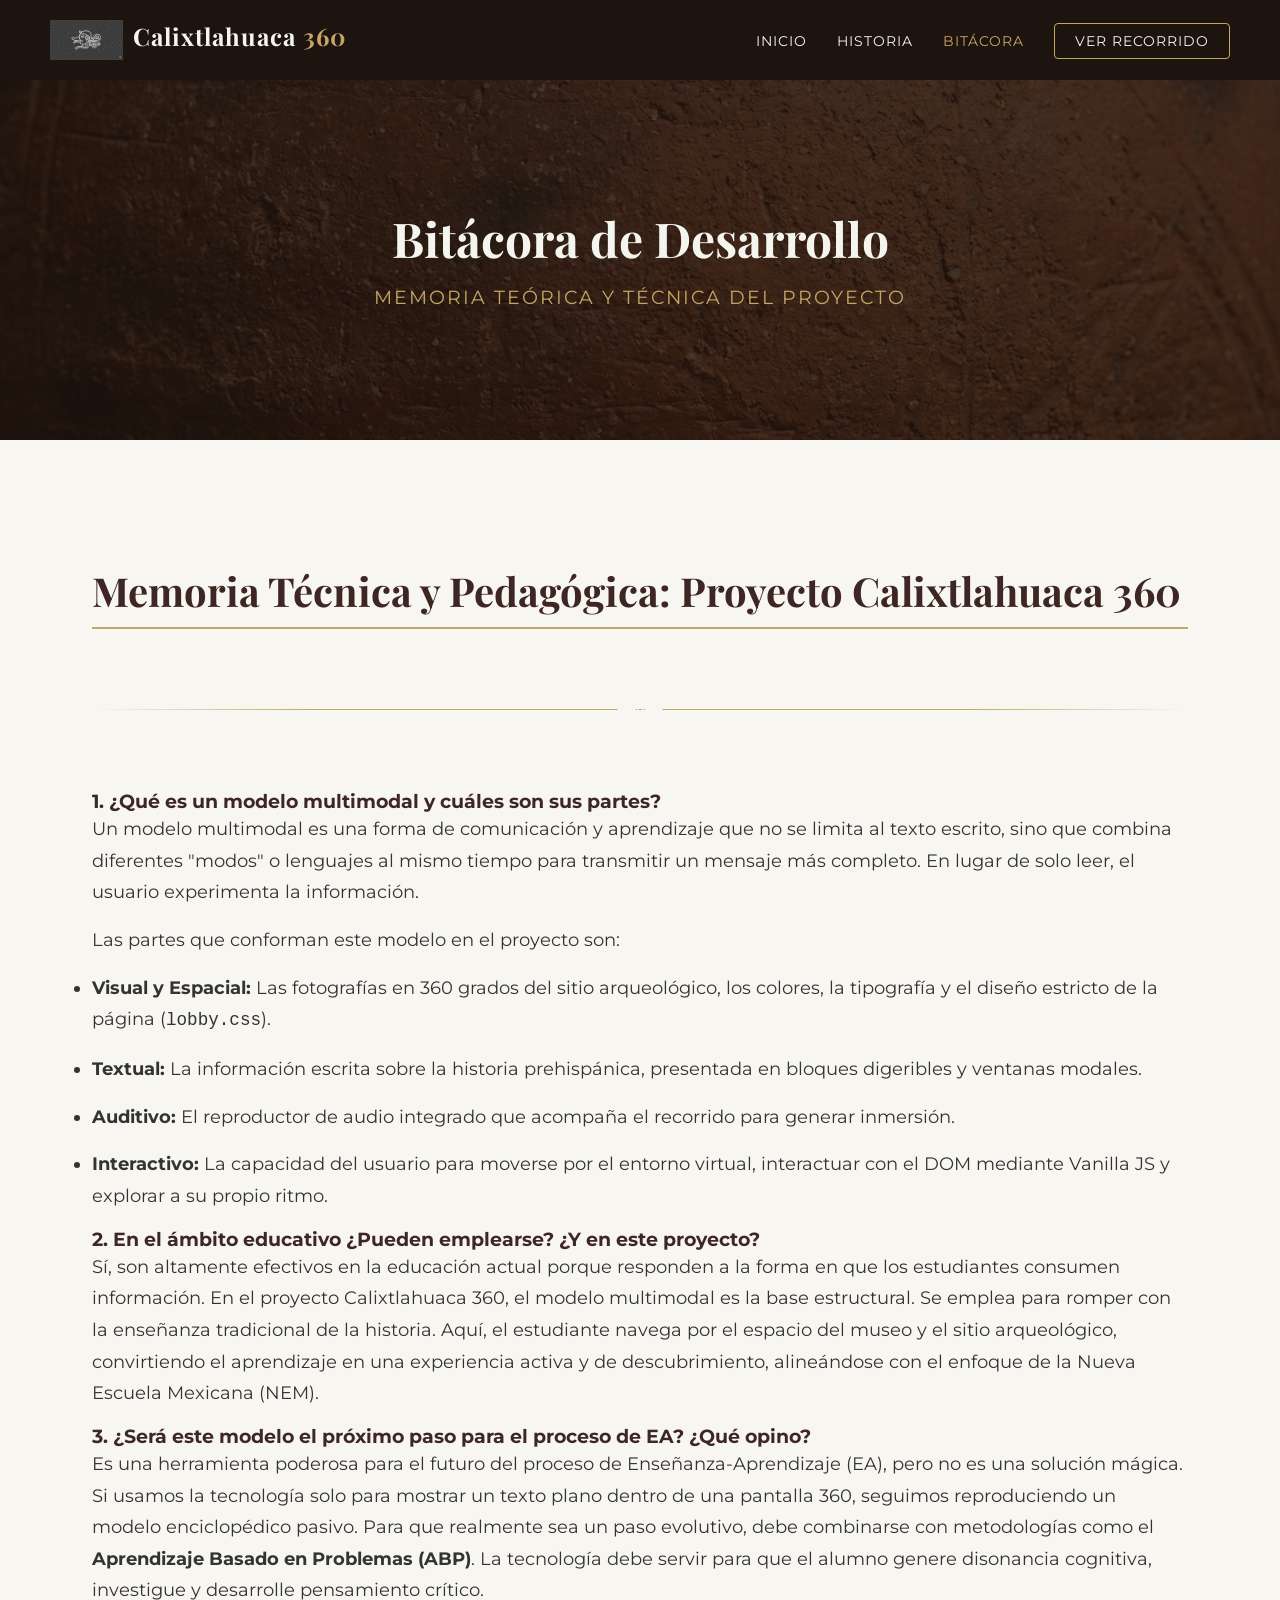
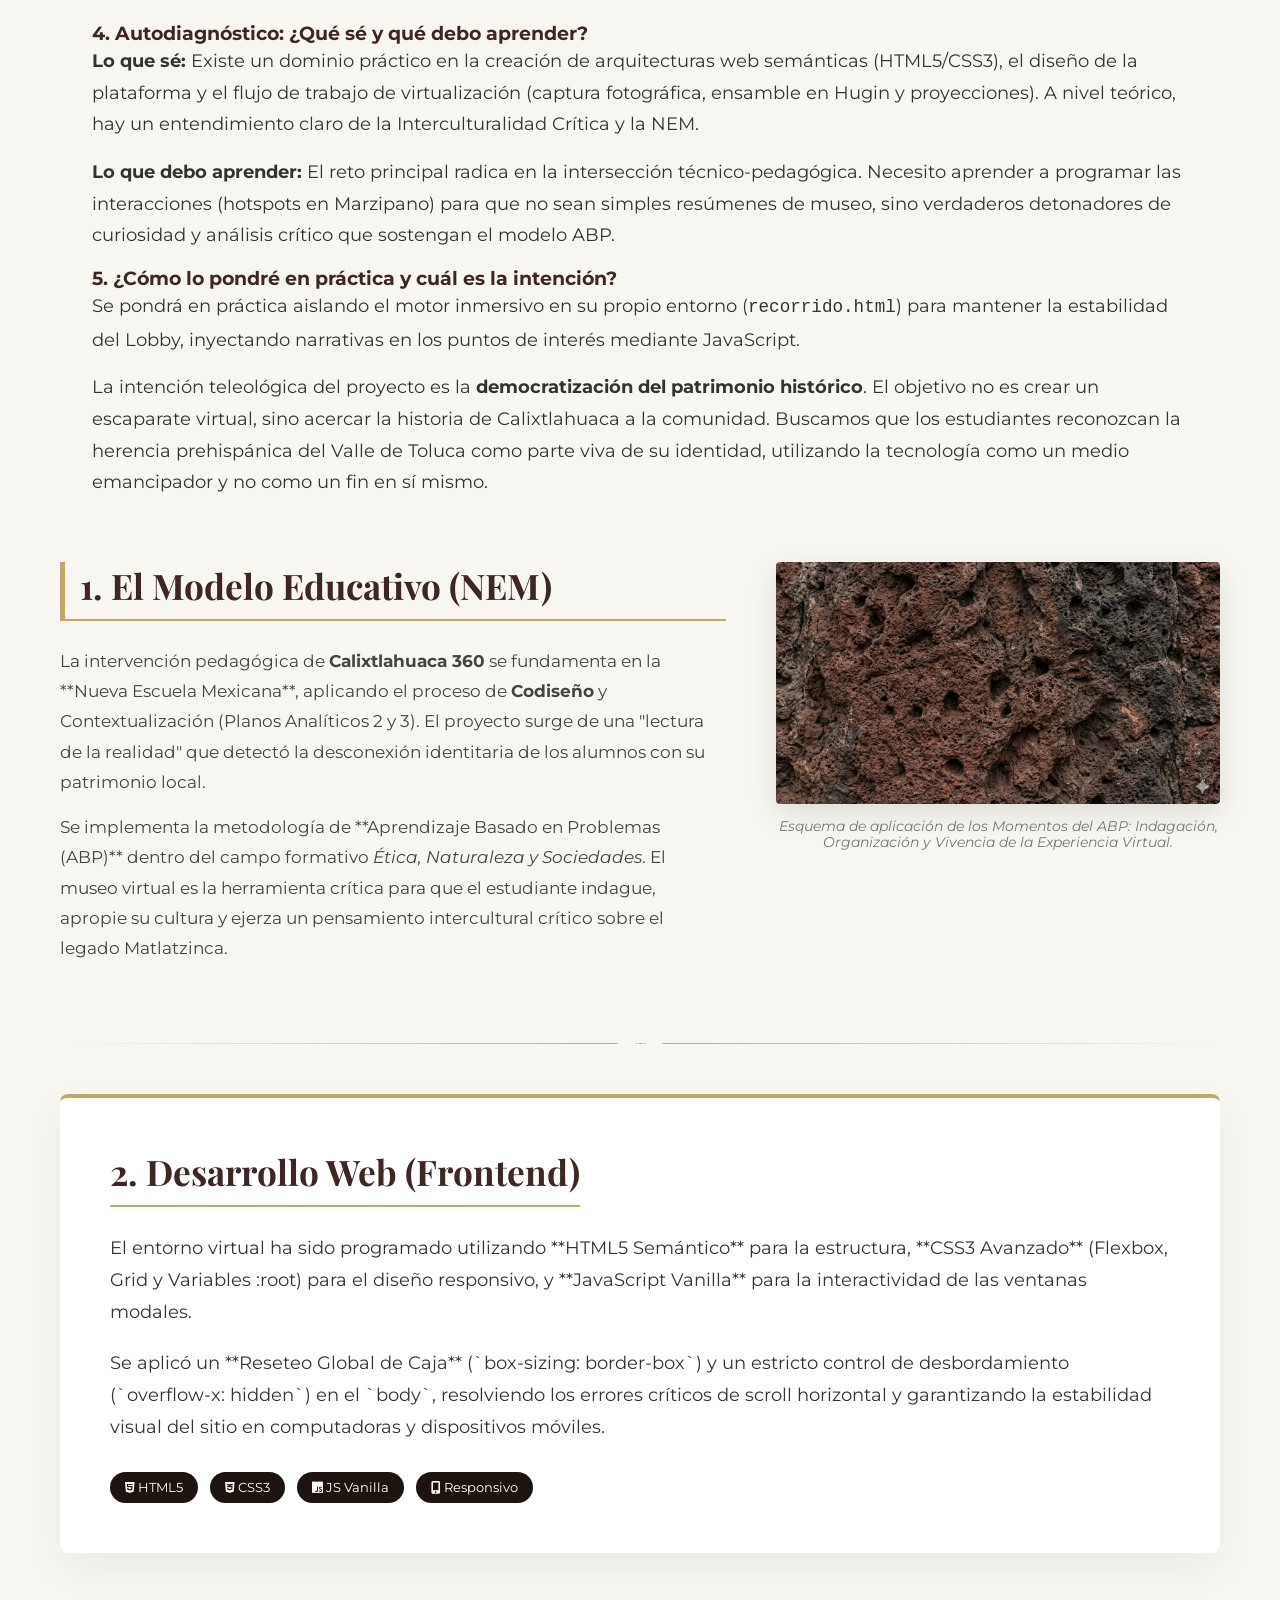
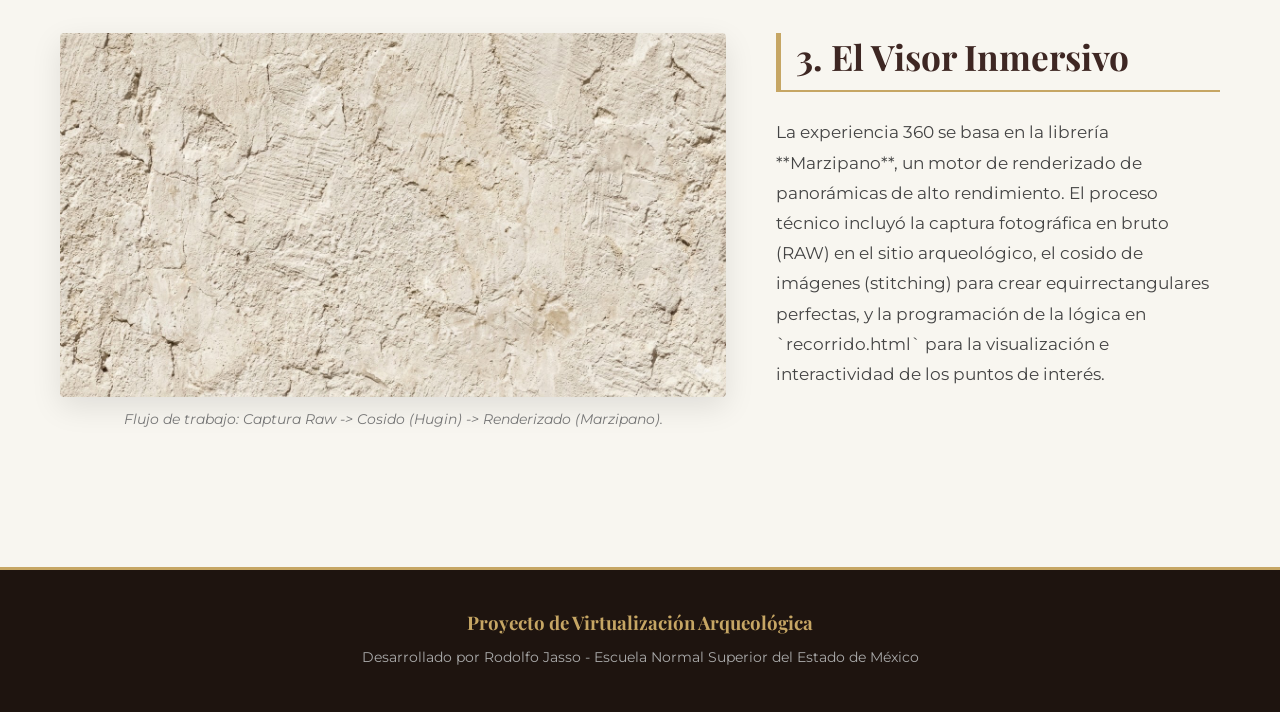
<file: app-files/bitacora.html>
<!DOCTYPE html>
<html lang="es">
<head>
    <meta charset="UTF-8">
    <meta name="viewport" content="width=device-width, initial-scale=1.0">
    <title>Bitácora de Desarrollo | Calixtlahuaca 360</title>
    <link href="https://fonts.googleapis.com/css2?family=Montserrat:wght@300;400;700&family=Playfair+Display:wght@600&display=swap" rel="stylesheet">
    <link rel="stylesheet" href="https://cdnjs.cloudflare.com/ajax/libs/font-awesome/6.0.0/css/all.min.css">
    <link rel="stylesheet" href="lobby.css">
</head>
<body>

    <nav class="navbar" style="background-color: var(--fondo-sepia-oscuro);">
        <div class="logo-nav">
            <img src="img/logo-ehecatl.png" alt="Ehécatl">Calixtlahuaca <span>360</span>
        </div>
        <ul class="nav-links">
            <li><a href="index.html">Inicio</a></li>
            <li><a href="historia.html">Historia</a></li>
            <li><a href="bitacora.html" style="color: var(--dorado);">Bitácora</a></li>
            <li><a href="recorrido.html" class="nav-btn">Ver Recorrido</a></li>
        </ul>
    </nav>

    <header class="history-header" style="background-image: url('img/textura-barro.jpg'); margin-top: 80px;">
        <div class="header-overlay">
            <h1>Bitácora de Desarrollo</h1>
            <p class="subtitle-pedagogico">Memoria Teórica y Técnica del Proyecto</p>
        </div>
    </header>

    <main class="editorial-container">
        <article class="editorial-grid-section justificacion-teorica">
    <div class="text-block">
        <h2 class="capitular-title">Memoria Técnica y Pedagógica: Proyecto Calixtlahuaca 360</h2>
        <hr class="separator-gold">
        <section class="qa-block">
            <h3>1. ¿Qué es un modelo multimodal y cuáles son sus partes?</h3>
            <p>Un modelo multimodal es una forma de comunicación y aprendizaje que no se limita al texto escrito, sino que combina diferentes "modos" o lenguajes al mismo tiempo para transmitir un mensaje más completo. En lugar de solo leer, el usuario experimenta la información.</p>
            <p>Las partes que conforman este modelo en el proyecto son:</p>
            <ul>
                <li><strong>Visual y Espacial:</strong> Las fotografías en 360 grados del sitio arqueológico, los colores, la tipografía y el diseño estricto de la página (<code>lobby.css</code>).</li>
                <li><strong>Textual:</strong> La información escrita sobre la historia prehispánica, presentada en bloques digeribles y ventanas modales.</li>
                <li><strong>Auditivo:</strong> El reproductor de audio integrado que acompaña el recorrido para generar inmersión.</li>
                <li><strong>Interactivo:</strong> La capacidad del usuario para moverse por el entorno virtual, interactuar con el DOM mediante Vanilla JS y explorar a su propio ritmo.</li>
            </ul>
        </section>

        <section class="qa-block">
            <h3>2. En el ámbito educativo ¿Pueden emplearse? ¿Y en este proyecto?</h3>
            <p>Sí, son altamente efectivos en la educación actual porque responden a la forma en que los estudiantes consumen información. En el proyecto Calixtlahuaca 360, el modelo multimodal es la base estructural. Se emplea para romper con la enseñanza tradicional de la historia. Aquí, el estudiante navega por el espacio del museo y el sitio arqueológico, convirtiendo el aprendizaje en una experiencia activa y de descubrimiento, alineándose con el enfoque de la Nueva Escuela Mexicana (NEM).</p>
        </section>

        <section class="qa-block">
            <h3>3. ¿Será este modelo el próximo paso para el proceso de EA? ¿Qué opino?</h3>
            <p>Es una herramienta poderosa para el futuro del proceso de Enseñanza-Aprendizaje (EA), pero no es una solución mágica. Si usamos la tecnología solo para mostrar un texto plano dentro de una pantalla 360, seguimos reproduciendo un modelo enciclopédico pasivo. Para que realmente sea un paso evolutivo, debe combinarse con metodologías como el <strong>Aprendizaje Basado en Problemas (ABP)</strong>. La tecnología debe servir para que el alumno genere disonancia cognitiva, investigue y desarrolle pensamiento crítico.</p>
        </section>

        <section class="qa-block">
            <h3>4. Autodiagnóstico: ¿Qué sé y qué debo aprender?</h3>
            <p><strong>Lo que sé:</strong> Existe un dominio práctico en la creación de arquitecturas web semánticas (HTML5/CSS3), el diseño de la plataforma y el flujo de trabajo de virtualización (captura fotográfica, ensamble en Hugin y proyecciones). A nivel teórico, hay un entendimiento claro de la Interculturalidad Crítica y la NEM.</p>
            <p><strong>Lo que debo aprender:</strong> El reto principal radica en la intersección técnico-pedagógica. Necesito aprender a programar las interacciones (hotspots en Marzipano) para que no sean simples resúmenes de museo, sino verdaderos detonadores de curiosidad y análisis crítico que sostengan el modelo ABP.</p>
        </section>

        <section class="qa-block">
            <h3>5. ¿Cómo lo pondré en práctica y cuál es la intención?</h3>
            <p>Se pondrá en práctica aislando el motor inmersivo en su propio entorno (<code>recorrido.html</code>) para mantener la estabilidad del Lobby, inyectando narrativas en los puntos de interés mediante JavaScript.</p>
            <p>La intención teleológica del proyecto es la <strong>democratización del patrimonio histórico</strong>. El objetivo no es crear un escaparate virtual, sino acercar la historia de Calixtlahuaca a la comunidad. Buscamos que los estudiantes reconozcan la herencia prehispánica del Valle de Toluca como parte viva de su identidad, utilizando la tecnología como un medio emancipador y no como un fin en sí mismo.</p>
        </section>

    </div>
</article>
        <section class="academic-section discovery-grid">
            <div class="text-block">
                <h2 class="section-title">1. El Modelo Educativo (NEM)</h2>
                <p class="main-text">
                    La intervención pedagógica de <strong>Calixtlahuaca 360</strong> se fundamenta en la **Nueva Escuela Mexicana**, aplicando el proceso de <strong>Codiseño</strong> y Contextualización (Planos Analíticos 2 y 3). El proyecto surge de una "lectura de la realidad" que detectó la desconexión identitaria de los alumnos con su patrimonio local. 
                </p>
                <p class="main-text" style="margin-top: 15px;">
                    Se implementa la metodología de **Aprendizaje Basado en Problemas (ABP)** dentro del campo formativo <em>Ética, Naturaleza y Sociedades</em>. El museo virtual es la herramienta crítica para que el estudiante indague, apropie su cultura y ejerza un pensamiento intercultural crítico sobre el legado Matlatzinca.
                </p>
            </div>

            <figure class="editorial-figure">
                <img src="img/textura-piedra.jpg" alt="Iconografía Pedagógica ABP">
                <figcaption>Esquema de aplicación de los Momentos del ABP: Indagación, Organización y Vivencia de la Experiencia Virtual.</figcaption>
            </figure>
        </section>

        <hr class="separator-gold" style="border: 0; height: 1px; background-image: linear-gradient(to right, transparent, var(--dorado), transparent); margin: 50px 0;">

        <section class="academic-section">
            <div class="nem-justification-card">
                <h2 class="section-title" style="border-left: none; padding-left: 0; border-bottom: 2px solid var(--dorado); padding-bottom: 10px; display: inline-block;">
                    2. Desarrollo Web (Frontend)
                </h2>
                <p class="nem-description">
                    El entorno virtual ha sido programado utilizando **HTML5 Semántico** para la estructura, **CSS3 Avanzado** (Flexbox, Grid y Variables :root) para el diseño responsivo, y **JavaScript Vanilla** para la interactividad de las ventanas modales. 
                </p>
                <p class="nem-description">
                    Se aplicó un **Reseteo Global de Caja** (`box-sizing: border-box`) y un estricto control de desbordamiento (`overflow-x: hidden`) en el `body`, resolviendo los errores críticos de scroll horizontal y garantizando la estabilidad visual del sitio en computadoras y dispositivos móviles.
                </p>
                <div class="ejes-container">
                    <span class="badge"><i class="fab fa-html5"></i> HTML5</span>
                    <span class="badge"><i class="fab fa-css3-alt"></i> CSS3</span>
                    <span class="badge"><i class="fab fa-js"></i> JS Vanilla</span>
                    <span class="badge"><i class="fas fa-mobile-alt"></i> Responsivo</span>
                </div>
            </div>
        </section>

        <section class="academic-section discovery-grid" style="margin-top: 80px;">
             <figure class="editorial-figure">
                <img src="img/textura-estuco.jpg" alt="Proceso de Captura 360">
                <figcaption>Flujo de trabajo: Captura Raw -> Cosido (Hugin) -> Renderizado (Marzipano).</figcaption>
            </figure>

            <div class="text-block">
                <h2 class="section-title">3. El Visor Inmersivo</h2>
                <p class="main-text">
                    La experiencia 360 se basa en la librería **Marzipano**, un motor de renderizado de panorámicas de alto rendimiento. El proceso técnico incluyó la captura fotográfica en bruto (RAW) en el sitio arqueológico, el cosido de imágenes (stitching) para crear equirrectangulares perfectas, y la programación de la lógica en `recorrido.html` para la visualización e interactividad de los puntos de interés.
                </p>
            </div>
        </section>

    </main>

    <footer class="museum-footer">
        <div class="footer-content">
            <h3>Proyecto de Virtualización Arqueológica</h3>
            <p>Desarrollado por Rodolfo Jasso - Escuela Normal Superior del Estado de México</p>
        </div>
    </footer>
</body>
</html>
</file>
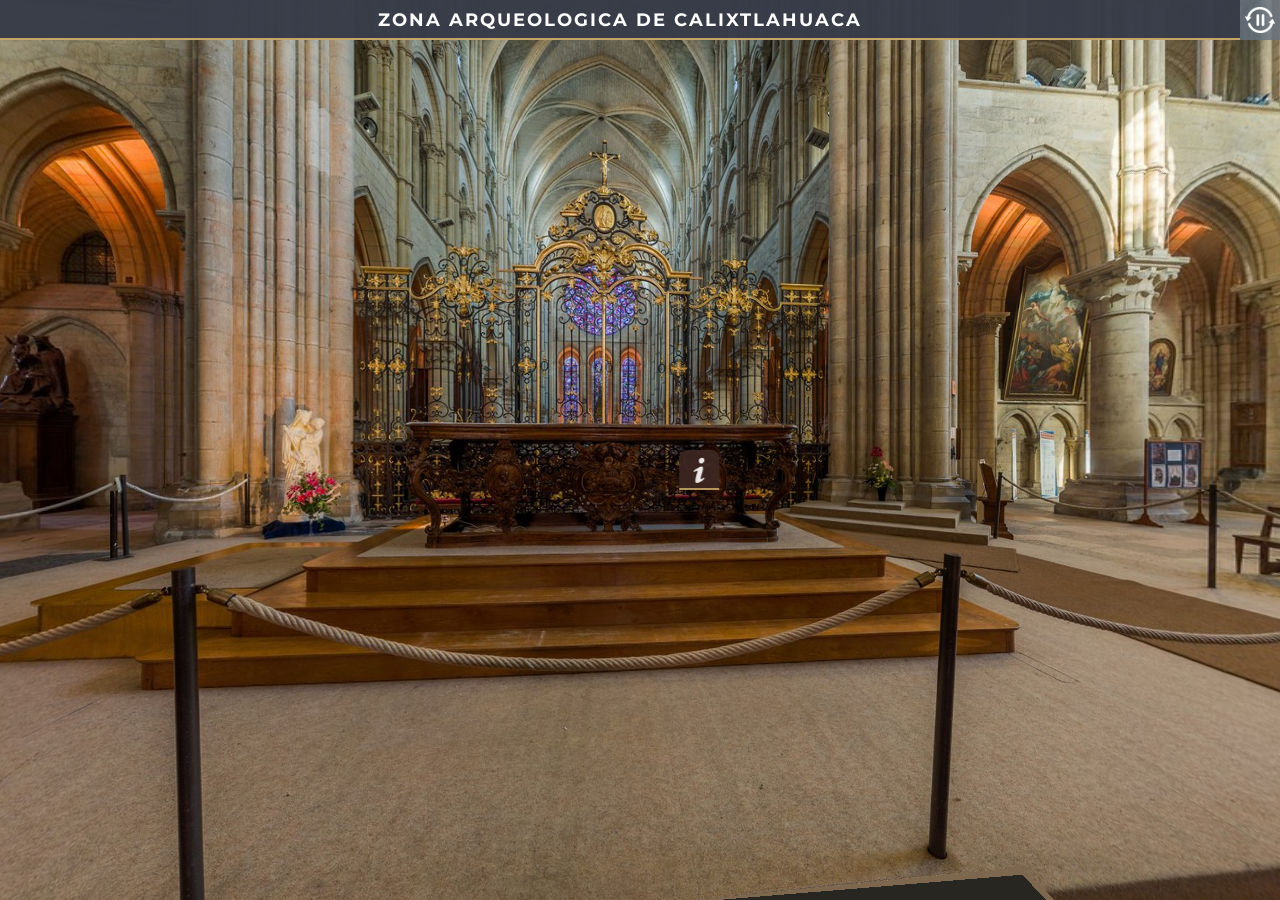
<file: app-files/recorrido.html>
<!DOCTYPE html>
<html>
<head>
<title>Project Title</title>
<meta name="viewport" content="width=device-width, initial-scale=1.0, maximum-scale=1.0, user-scalable=no">
<link rel="preconnect" href="https://fonts.googleapis.com">
  <link rel="preconnect" href="https://fonts.gstatic.com" crossorigin>
  <link href="https://fonts.googleapis.com/css2?family=Montserrat:wght@400;700&family=Playfair+Display:wght@600&family=Open+Sans&display=swap" rel="stylesheet">
<meta charset="utf-8">
<meta name="viewport" content="target-densitydpi=device-dpi, width=device-width, initial-scale=1.0, maximum-scale=1.0, minimum-scale=1.0, user-scalable=no, minimal-ui" />
<style> @-ms-viewport { width: device-width; } </style>
<link rel="stylesheet" href="vendor/reset.min.css">
<link rel="stylesheet" href="style.css">
</head>
<body class="single-scene ">

<div id="pano"></div>

<div id="sceneList">
  <ul class="scenes">
    
      <a href="javascript:void(0)" class="scene" data-id="0-laon_cathedral_interior_360x180_picardy_france_-_diliff">
        <li class="text">Laon_Cathedral_Interior_360x180,_Picardy,_France_-_Diliff</li>
      </a>
    
  </ul>
</div>

<div id="titleBar">
  <h1 class="sceneName"></h1>
</div>

<a href="javascript:void(0)" id="autorotateToggle">
  <img class="icon off" src="img/play.png">
  <img class="icon on" src="img/pause.png">
</a>

<a href="javascript:void(0)" id="fullscreenToggle">
  <img class="icon off" src="img/fullscreen.png">
  <img class="icon on" src="img/windowed.png">
</a>

<a href="javascript:void(0)" id="sceneListToggle">
  <img class="icon off" src="img/expand.png">
  <img class="icon on" src="img/collapse.png">
</a>

<a href="javascript:void(0)" id="viewUp" class="viewControlButton viewControlButton-1">
  <img class="icon" src="img/up.png">
</a>
<a href="javascript:void(0)" id="viewDown" class="viewControlButton viewControlButton-2">
  <img class="icon" src="img/down.png">
</a>
<a href="javascript:void(0)" id="viewLeft" class="viewControlButton viewControlButton-3">
  <img class="icon" src="img/left.png">
</a>
<a href="javascript:void(0)" id="viewRight" class="viewControlButton viewControlButton-4">
  <img class="icon" src="img/right.png">
</a>
<a href="javascript:void(0)" id="viewIn" class="viewControlButton viewControlButton-5">
  <img class="icon" src="img/plus.png">
</a>
<a href="javascript:void(0)" id="viewOut" class="viewControlButton viewControlButton-6">
  <img class="icon" src="img/minus.png">
</a>

<script src="vendor/screenfull.min.js" ></script>
<script src="vendor/bowser.min.js" ></script>
<script src="vendor/marzipano.js" ></script>

<script src="data.js"></script>
<script src="index.js"></script>

</body>
</html>
</file>
<file: app-files/lobby.css>
/* =========================================
   1. VARIABLES INSTITUCIONALES Y NEM (:root)
   ========================================= */
:root {
    --dorado: #C6A664;
    --fondo-sepia-oscuro: #1e140f;
    --fondo-claro: #f8f6f0;
    --texto-oscuro: #3e2723;
    --blanco-hueso: #f5f5f0;
}

/* =========================================
   2. RESETEO UNIVERSAL (Cero Desbordamientos)
   ========================================= */
*, *::before, *::after {
    box-sizing: border-box;
    margin: 0;
    padding: 0;
}

html, body {
    overflow-x: hidden; /* ¡Esto elimina la barra horizontal "floja"! */
    scroll-behavior: smooth;
    font-family: 'Montserrat', sans-serif;
    background-color: var(--fondo-claro);
    color: var(--texto-oscuro);
}

/* =========================================
   3. BARRA DE NAVEGACIÓN (NAVBAR)
   ========================================= */
.navbar {
    position: absolute;
    top: 0;
    width: 100%;
    padding: 20px 50px;
    display: flex;
    justify-content: space-between;
    align-items: center;
    z-index: 100;
}

.logo-nav {
    font-family: 'Playfair Display', serif;
    font-size: 1.5rem;
    color: var(--blanco-hueso);
    font-weight: bold;
    letter-spacing: 1px;
}

.logo-nav span { color: var(--dorado); }

.logo-nav img {
    height: 40px;
    margin-right: 10px;
    vertical-align: middle;
}

.nav-links {
    list-style: none;
    display: flex;
    gap: 30px;
    align-items: center;
}

.nav-links a {
    text-decoration: none;
    color: var(--blanco-hueso);
    font-size: 0.9rem;
    text-transform: uppercase;
    letter-spacing: 1px;
    transition: 0.3s;
}

.nav-links a:hover { color: var(--dorado); }

.nav-btn {
    border: 1px solid var(--dorado);
    padding: 8px 20px;
    border-radius: 4px;
    transition: all 0.3s ease;
}

.nav-btn:hover {
    background-color: var(--dorado);
    color: var(--fondo-sepia-oscuro) !important;
}

/* =========================================
   4. LOBBY: SECCIÓN HERO Y BOTONES
   ========================================= */
.hero-section {
    height: 100vh;
    background-image: url('img/hero-calixtlahuaca.png');
    background-attachment: fixed;
    background-size: cover;
    background-position: center;
    position: relative;
    display: flex;
    align-items: center;
    justify-content: center;
}

.overlay {
    background-color: rgba(30, 20, 15, 0.7);
    width: 100%;
    height: 100%;
    display: flex;
    flex-direction: column;
    align-items: center;
    justify-content: center;
    text-align: center;
    padding: 20px;
}

.hero-title {
    font-family: 'Playfair Display', serif;
    font-size: 5rem;
    color: var(--blanco-hueso);
    letter-spacing: 5px;
    text-shadow: 2px 2px 10px rgba(0,0,0,0.8);
}

.hero-subtitle {
    font-size: 1.5rem;
    color: var(--dorado);
    margin-bottom: 40px;
    font-weight: 300;
}

.btn-primary {
    text-decoration: none;
    background-color: transparent;
    color: var(--blanco-hueso);
    border: 2px solid var(--dorado);
    padding: 15px 40px;
    font-size: 1.2rem;
    text-transform: uppercase;
    letter-spacing: 2px;
    transition: 0.3s;
    animation: pulseGlow 2s infinite; /* Animación extraída y corregida */
}

.btn-primary:hover {
    background-color: var(--dorado);
    color: var(--fondo-sepia-oscuro);
    box-shadow: 0 0 15px rgba(198, 166, 100, 0.5);
}

@keyframes pulseGlow {
    0% { box-shadow: 0 0 0 0 rgba(198, 166, 100, 0.4); }
    70% { box-shadow: 0 0 0 15px rgba(198, 166, 100, 0); }
    100% { box-shadow: 0 0 0 0 rgba(198, 166, 100, 0); }
}

/* =========================================
   5. LOBBY: CONTENIDO Y TARJETAS
   ========================================= */
.info-section {
    display: flex;
    flex-wrap: wrap;
    padding: 80px 10%;
    gap: 50px;
}

.text-content, .map-content {
    flex: 1;
    min-width: 300px;
}

h2 {
    font-family: 'Playfair Display', serif;
    font-size: 2.5rem;
    color: var(--texto-oscuro);
    border-bottom: 2px solid var(--dorado);
    padding-bottom: 10px;
    margin-bottom: 20px;
}

p {
    font-size: 1.1rem;
    line-height: 1.8;
}

.text-content p:first-of-type::first-letter {
    font-family: 'Playfair Display', serif;
    font-size: 3.5rem;
    color: var(--dorado);
    float: left;
    line-height: 1;
    margin-right: 10px;
    margin-top: -5px;
}

.highlights-section {
    padding: 80px 10%;
    background-color: #fff;
}

.section-title { margin-bottom: 50px; }

.card-grid {
    display: grid;
    grid-template-columns: repeat(auto-fit, minmax(280px, 1fr));
    gap: 30px;
}

.card {
    background-color: var(--fondo-claro);
    border-radius: 8px;
    overflow: hidden;
    box-shadow: 0 5px 15px rgba(0,0,0,0.1);
    transition: transform 0.3s ease, box-shadow 0.3s ease;
    cursor: pointer;
}

.card:hover {
    transform: translateY(-10px);
    box-shadow: 0 15px 30px rgba(0,0,0,0.2);
}

.card-img {
    height: 200px;
    background-size: cover;
    background-position: center;
    filter: brightness(0.85) contrast(1.1);
}

/* Busca estas clases en tu CSS y actualiza la ruta (Línea 150 aprox) */
.placeholder-1 { background-image: url('img/ia-templo.jpg'); background-color: #5d4037; }
.placeholder-2 { background-image: url('img/ia-tzompantli.jpg'); background-color: #795548; }
.placeholder-3 { background-image: url('img/ia-ceramica.jpg'); background-color: #8d6e63; }

.card-info { padding: 20px; text-align: left; }
.card-info h3 { margin: 0 0 10px 0; font-family: 'Playfair Display', serif; color: var(--texto-oscuro); }
.card-info p { margin: 0; font-size: 0.9rem; color: #555; }

/* =========================================
   7. VENTANA MODAL (GLOSARIO / ARTEFACTOS)
   ========================================= */
.modal {
    display: none;
    position: fixed;
    z-index: 1000;
    left: 0; top: 0; width: 100%; height: 100%;
    background-color: rgba(15, 10, 5, 0.9);
    align-items: center;
    justify-content: center;
}

.modal-content {
    background-color: var(--fondo-claro);
    border-radius: 8px;
    max-width: 800px;
    width: 90%;
    display: flex;
    overflow: hidden;
    position: relative;
    box-shadow: 0 15px 40px rgba(0,0,0,0.5);
    animation: fadeIn 0.3s ease-out;
}

@keyframes fadeIn {
    from { opacity: 0; transform: translateY(-20px); }
    to { opacity: 1; transform: translateY(0); }
}

.close-btn {
    position: absolute;
    top: 15px; right: 20px;
    font-size: 30px; font-weight: bold;
    color: var(--texto-oscuro);
    cursor: pointer; z-index: 10;
}
.close-btn:hover { color: var(--dorado); }

#modal-img { width: 50%; object-fit: cover; }

.modal-info {
    padding: 40px 30px; width: 50%;
    display: flex; flex-direction: column; justify-content: center;
}
.modal-info h3 { font-family: 'Playfair Display', serif; color: var(--texto-oscuro); font-size: 2rem; margin-top: 0; border-bottom: 2px solid var(--dorado); padding-bottom: 10px; }
.modal-info p { font-size: 1rem; line-height: 1.6; color: #555; }

/* =========================================
   8. DISEÑO EDITORIAL (HISTORIA.HTML & NEM)
   ========================================= */
.history-header {
    height: 40vh;
    background-image: url('img/excavacion-historica.jpg'); /* O usa tu imagen de textura */
    background-size: cover;
    background-position: center;
    position: relative;
    display: flex;
    align-items: center;
    justify-content: center;
    margin-top: 80px; /* Evita que la navbar lo tape */
}

.header-overlay {
    background-color: rgba(30, 20, 15, 0.8);
    width: 100%; height: 100%;
    display: flex; flex-direction: column; align-items: center; justify-content: center;
    text-align: center; padding: 20px;
}

.header-overlay h1 { font-family: 'Playfair Display', serif; color: var(--blanco-hueso); font-size: 3rem; margin-bottom: 10px;}
.subtitle-pedagogico { color: var(--dorado); font-size: 1.2rem; letter-spacing: 2px; text-transform: uppercase; }

.editorial-container { max-width: 1200px; margin: 0 auto; padding: 60px 20px; }

.discovery-grid {
    display: grid;
    grid-template-columns: 1.2fr 0.8fr;
    gap: 50px;
    align-items: start;
    margin-bottom: 80px;
}

.section-title { font-family: 'Playfair Display', serif; font-size: 2.2rem; color: var(--texto-oscuro); margin-bottom: 25px; border-left: 5px solid var(--dorado); padding-left: 15px; }
.main-text { line-height: 1.8; color: #444; font-size: 1.05rem; text-align: left; }

.editorial-figure img { width: 100%; border-radius: 4px; box-shadow: 0 10px 30px rgba(0,0,0,0.1); }
.editorial-figure figcaption { font-size: 0.85rem; color: #777; font-style: italic; margin-top: 10px; text-align: center; }

.nem-justification-card {
    background-color: #fff; padding: 50px; border-radius: 8px;
    box-shadow: 0 15px 40px rgba(0,0,0,0.05); border-top: 4px solid var(--dorado);
}
.nem-description { font-size: 1.1rem; line-height: 1.8; color: #333; margin-bottom: 20px; }
.highlight { color: var(--dorado); font-weight: bold; }

.badge { background: var(--fondo-sepia-oscuro); color: #fff; padding: 8px 15px; border-radius: 20px; font-size: 0.8rem; margin-right: 8px; display: inline-block; margin-top: 10px; }

/* =========================================
   8. FOOTER INSTITUCIONAL
   ========================================= */
.museum-footer {
    background-color: var(--fondo-sepia-oscuro); color: var(--blanco-hueso);
    text-align: center; padding: 40px 20px; border-top: 3px solid var(--dorado);
}
.museum-footer h3 { font-family: 'Playfair Display', serif; color: var(--dorado); margin-bottom: 10px; }
.museum-footer p { font-size: 0.85rem; color: #aaa; margin: 5px 0; }

/* =========================================
   9. RESPONSIVE DESIGN (CELULARES)
   ========================================= */
@media (max-width: 991px) {
    .discovery-grid { grid-template-columns: 1fr; }
    .editorial-figure { order: -1; margin-bottom: 30px; }
}

@media (max-width: 768px) {
    .navbar { flex-direction: column; padding: 20px 15px; background-color: rgba(30, 20, 15, 0.95); }
    .nav-links { flex-direction: column; gap: 15px; width: 100%; text-align: center; }
    .nav-btn { display: inline-block; white-space: nowrap; width: auto; }
    
    .hero-title { font-size: 2.8rem; }
    .info-section, .highlights-section { padding: 50px 20px; }
    
    .modal-content { flex-direction: column; max-height: 90vh; overflow-y: auto; }
    #modal-img, .modal-info { width: 100%; }
    #modal-img { height: 250px; }
    
    .header-overlay h1 { font-size: 2rem; }
    .nem-justification-card { padding: 30px 20px; }
}
/* --- NUEVO DISEÑO EDITORIAL DINÁMICO HISTORIA --- */

/* Contenedor principal de la sección */
.editorial-grid-section {
    max-width: 1200px;
    margin: 60px auto;
    padding: 0 20px;
    display: grid;
    /* Dos columnas: una más estrecha para la imagen, otra para el texto */
    grid-template-columns: 0.8fr 1.2fr;
    gap: 50px;
    align-items: start;
}

/* Columna Visual */
.editorial-visual-column {
    position: sticky; /* La imagen baja con el scroll, ¡muy dinámico! */
    top: 100px;
    display: flex;
    flex-direction: column;
    gap: 30px;
}

/* La imagen Larga (Portrait) que propusiste */
.editorial-long-figure {
    margin: 0;
    padding: 10px;
    background-color: #fff;
    border-radius: 4px;
    box-shadow: 0 10px 30px rgba(0,0,0,0.1);
}

.editorial-long-figure img {
    width: 100%;
    /* Asegúrate de que tu nueva imagen sea vertical (portrait) */
    height: auto;
    max-height: 700px; /* Limitamos la altura máxima */
    object-fit: cover; /* Recorta si es necesario sin deformar */
    border-radius: 2px;
}

.editorial-long-figure figcaption {
    font-size: 0.85rem;
    color: #777;
    font-style: italic;
    margin-top: 10px;
    text-align: center;
}

/* Caja de audio estilizada para esta columna */
.visual-audio-box {
    margin: 0;
}

/* Columna de Texto */
.editorial-text-column {
    display: flex;
    flex-direction: column;
    gap: 30px;
}

/* Subtítulos temáticos para romper el texto */
.sub-section-title {
    font-family: 'Playfair Display', serif;
    font-size: 1.8rem;
    color: var(--fondo-sepia-oscuro);
    border-left: 4px solid var(--dorado);
    padding-left: 15px;
    margin-bottom: 5px;
}

/* Párrafos más pequeños y legibles */
.readable-paragraph {
    font-family: 'Montserrat', sans-serif;
    line-height: 1.8;
    color: #444;
    font-size: 1.05rem;
    text-align: justify;
}

/* Toque de Letra Capitular para el inicio */
.editorial-text-column .readable-paragraph:first-of-type::first-letter {
    font-family: 'Playfair Display', serif;
    font-size: 3.5rem;
    color: var(--dorado);
    float: left;
    line-height: 1;
    margin-right: 10px;
    margin-top: -5px;
}

/* Responsive para Móviles: Pasamos a una sola columna */
@media (max-width: 991px) {
    .editorial-grid-section {
        grid-template-columns: 1fr;
    }
    
    .editorial-visual-column {
        position: static; /* Quitamos el sticky en móvil */
        order: -1; /* La foto sube arriba del texto en móvil */
    }
}
/* =========================================
   8. DISEÑO EDITORIAL (Refinamientos)
   ========================================= */

/* Refuerzo de Letra Capitular (Más grande y dramática) */
.editorial-text-column .readable-paragraph:first-of-type::first-letter {
    font-size: 5rem; 
    font-weight: bold;
    color: var(--dorado);
    margin-right: 15px;
    line-height: 0.8; 
}

/* Refinamiento del Separador Dorado (Estilo orfebre) */
.separator-gold {
    border: 0;
    height: 1px;
    background-image: linear-gradient(to right, transparent, var(--dorado) 20%, var(--dorado) 80%, transparent);
    position: relative;
    margin: 80px 0; 
}

.separator-gold::after {
    content: "◈"; 
    color: var(--dorado);
    background-color: var(--fondo-claro);
    padding: 0 15px;
    position: absolute;
    top: 50%;
    left: 50%;
    transform: translate(-50%, -50%);
    font-size: 1.2rem;
}
/* 1. Ampliamos el contenedor principal */
.editorial-grid-section.justificacion-teorica {
    display: block !important; 
    width: 100%;
    max-width: 1200px; /* Aumentamos de 900px a 1200px para pantallas anchas */
    margin: 4rem auto; 
    padding: 0 2rem;
}

/* 2. Ajuste de legibilidad (Micro-tipografía) */
.justificacion-teorica .text-block p,
.justificacion-teorica .text-block li {
    font-size: 1.1rem; /* Letra ligeramente más grande */
    line-height: 1.8; /* Interlineado amplio para lectura en pantalla */
    color: var(--color-texto, #333);
    margin-bottom: 1rem;
}
/* 3. Separación rítmica entre bloques conceptuales */
.justificacion-teorica .text-block + * {
    margin-top: 4rem; /* Empuja la siguiente sección hacia abajo */
    border-top: 1px solid var(--color-dorado); /* Línea sutil de separación */
    padding-top: 3rem;
}
</file>
<file: app-files/style.css>
* {
  -webkit-box-sizing: border-box;
  -moz-box-sizing: border-box;
  box-sizing: border-box;
  -moz-user-select: none;
  -webkit-user-select: none;
  -ms-user-select: none;
  user-select: none;
  -ms-text-size-adjust: none;
  -moz-text-size-adjust: none;
  -webkit-text-size-adjust: none;
  text-size-adjust: none;
  -webkit-user-drag: none;
  -webkit-touch-callout: none;
  -ms-content-zooming: none;
  -webkit-tap-highlight-color: rgba(0,0,0,0);
}

html, body {
  width: 100%;
  height: 100%;
  padding: 0;
  margin: 0;
  overflow: hidden;
  font-family: "Helvetica Neue", Helvetica, Arial, sans-serif;
  font-size: 16px;
  background-color: #000;
  color: #fff;
}

a, a:hover, a:active, a:visited {
  text-decoration: none;
  color: inherit;
}

#pano {
  position: absolute;
  top: 0;
  left: 0;
  width: 100%;
  height: 100%;
  overflow: hidden;
}

#titleBar {
  position: absolute;
  top: 0;
  left: 0;
  right: 40px;
  height: 40px;
  text-align: center;
}

.mobile #titleBar {
  height: 50px;
  right: 50px;
}

/* If there is a fullscreen button the title bar must make space for it */
body.fullscreen-enabled #titleBar {
  right: 80px;
}

body.fullscreen-enabled.mobile #titleBar {
  right: 100px;
}

/* If there are multiple scenes the title bar must make space for the scene list toggle */
body.multiple-scenes #titleBar {
  left: 40px;
}

body.multiple-scenes.mobile #titleBar {
  left: 50px;
}

#titleBar .sceneName {
  width: 100%;
  height: 100%;
  line-height: 30px;
  padding: 5px;
  background-color: rgb(58,68,84);
  background-color: rgba(58,68,84,0.8);
  overflow: hidden;
  text-overflow: ellipsis;
  white-space: nowrap;

  -moz-user-select: text;
  -webkit-user-select: text;
  -ms-user-select: text;
  user-select: text;
}

.mobile #titleBar .sceneName {
  line-height: 40px;
}

#fullscreenToggle {
  display: none;
  position: absolute;
  top: 0;
  right: 0;
  width: 40px;
  height: 40px;
  padding: 5px;
  background-color: rgb(103,115,131);
  background-color: rgba(103,115,131,0.8);
}

.mobile #fullscreenToggle {
  width: 50px;
  height: 50px;
}

body.fullscreen-enabled #fullscreenToggle {
  display: block;
}

#fullscreenToggle .icon {
  position: absolute;
  top: 5px;
  right: 5px;
  width: 30px;
  height: 30px;
}

.mobile #fullscreenToggle .icon {
  top: 10px;
  right: 10px;
}

#fullscreenToggle .icon.on {
  display: none;
}

#fullscreenToggle .icon.off {
  display: block;
}

#fullscreenToggle.enabled .icon.on {
  display: block;
}

#fullscreenToggle.enabled .icon.off {
  display: none;
}

#autorotateToggle {
  display: block;
  position: absolute;
  top: 0;
  right: 0;
  width: 40px;
  height: 40px;
  padding: 5px;
  background-color: rgb(103,115,131);
  background-color: rgba(103,115,131,0.8);
}

.mobile #autorotateToggle {
  width: 50px;
  height: 50px;
}

/* If there is a fullscreen button, autorotate must placed a bit to the left */
body.fullscreen-enabled #autorotateToggle {
  right: 40px;
}

body.fullscreen-enabled.mobile #autorotateToggle {
  right: 50px;
}

#autorotateToggle .icon {
  position: absolute;
  top: 5px;
  right: 5px;
  width: 30px;
  height: 30px;
}

.mobile #autorotateToggle .icon {
  top: 10px;
  right: 10px;
}

#autorotateToggle .icon.on {
  display: none;
}

#autorotateToggle .icon.off {
  display: block;
}

#autorotateToggle.enabled .icon.on {
  display: block;
}

#autorotateToggle.enabled .icon.off {
  display: none;
}

#sceneListToggle {
  position: absolute;
  top: 0;
  left: 0;
  width: 40px;
  height: 40px;
  padding: 5px;
  background-color: rgb(103,115,131);
  background-color: rgba(103,115,131,0.8);
}

.mobile #sceneListToggle {
  width: 50px;
  height: 50px;
}

#sceneListToggle .text {
  position: absolute;
  top: 5px;
  left: 15px;
  width: 100%;
  line-height: 30px;
}

#sceneListToggle .icon {
  position: absolute;
  top: 5px;
  right: 5px;
  width: 30px;
  height: 30px;
}

.mobile #sceneListToggle .icon {
  top: 10px;
  right: 10px;
}

#sceneListToggle .icon.on {
  display: none;
}

#sceneListToggle .icon.off {
  display: block;
}

#sceneListToggle.enabled .icon.on {
  display: block;
}

#sceneListToggle.enabled .icon.off {
  display: none;
}

#sceneList {
  position: absolute;
  top: 0;
  left: -220px;
  padding-top: 40px;
  width: 220px;
  max-height: 100%;
  overflow-x: hidden;
  overflow-y: auto;
  margin-left: 0;
  -webkit-transition: margin-left 0.5s ease-in-out;
  transition: margin-left 0.5s ease-in-out;
}

.mobile #sceneList {
  padding-top: 50px;
}

#sceneList .scenes {
  width: 100%;
  background-color: rgb(58,68,84);
  background-color: rgba(58,68,84,0.8);
}

.mobile #sceneList {
  width: 100%;
  height: 100%;
  left: -100%;
}

.mobile #sceneList.enabled {
  margin-left: 100%;
}

.mobile #sceneList .scenes {
  height: 100%;
}

#sceneList.enabled {
  margin-left: 220px;
}

#sceneList .scene {
  display: block;
  width: 100%;
  height: 30px;
}

.mobile #sceneList .scene {
  height: 40px;
}

#sceneList .scene .text {
  width: 100%;
  height: 100%;
  padding: 0 15px;
  line-height: 30px;
  overflow: hidden;
  text-overflow: ellipsis;
  white-space: nowrap;
}

.mobile #sceneList .scene .text {
  line-height: 40px;
}

.no-touch #sceneList .scene:hover {
  background-color: rgb(103,115,131);
  background-color: rgba(103,115,131,0.8);
}

#sceneList .scene.current {
  background-color: rgb(103,115,131);
  background-color: rgba(103,115,131,0.8);
}

/* Hide scene list when only a single scene exists */
body.single-scene #sceneList, body.single-scene #sceneListToggle {
  display: none;
}

/* Link hotspot */

.link-hotspot {
  width: 60px;
  height: 60px;
  margin-left: -30px;
  margin-top: -30px;
  opacity: 0.9;
  -webkit-transition: opacity 0.2s;
  transition: opacity 0.2s;
}

.no-touch .link-hotspot:hover {
  opacity: 1;
}

.mobile .link-hotspot {
  width: 70px;
  height: 70px;
}

.link-hotspot-icon {
  width: 100%;
  height: 100%;
  cursor: pointer;
}

.link-hotspot-tooltip {
  position: absolute;
  left: 100%;
  top: 14px; /* ( 60 - (16 + 2*8) ) / 2 */

  margin-left: 3px;

  font-size: 16px;

  max-width: 300px;

  padding: 8px 10px;

  border-radius: 5px;

  background-color: rgb(58,68,84);
  background-color: rgba(58,68,84,0.8);

  color: #fff;

  white-space: nowrap;
  text-overflow: ellipsis;
  overflow: hidden;

  cursor: pointer;

  opacity: 0;

  -ms-transform: translateX(-8px);
  -webkit-transform: translateX(-8px);
  transform: translateX(-8px);

  -webkit-transition: -ms-transform 0.3s,
                      -webkit-transform 0.3s,
                      transform 0.3s,
                      opacity 0.3s;
  transition: -ms-transform 0.3s,
              -webkit-transform 0.3s,
              transform 0.3s,
              opacity 0.3s;
}

.mobile .link-hotspot {
  top: 19px; /* ( 70 - (16 + 2*8) ) / 2 */
}

.no-touch .link-hotspot:hover .link-hotspot-tooltip {
  opacity: 1;
  -ms-transform: translateX(0);
  -webkit-transform: translateX(0);
  transform: translateX(0);
}

/* Prevent tooltip from triggering */
.link-hotspot-tooltip {
  pointer-events: none;
}
.no-touch .link-hotspot:hover .link-hotspot-tooltip {
  pointer-events: all;
}

/* Fallback mode without pointer-events (IE8-10) */
.tooltip-fallback .link-hotspot-tooltip {
  display: none;
}
.no-touch .tooltip-fallback .link-hotspot:hover .link-hotspot-tooltip {
  display: block;
}

/* Info hotspot */

.info-hotspot {
  line-height: 1.2em;
  opacity: 0.9;
  -webkit-transition: opacity 0.2s 0.2s;
  transition: opacity 0.2s 0.2s;
}

.no-touch .info-hotspot:hover {
  opacity: 1;
  -webkit-transition: opacity 0.2s;
  transition: opacity 0.2s;
}

.info-hotspot.visible {
  opacity: 1;
}

.info-hotspot .info-hotspot-header {
  width: 40px;
  height: 40px;
  border-radius: 20px;
  background-color: rgb(103,115,131);
  cursor: pointer;
  -webkit-transition: width 0.3s ease-in-out 0.5s,
                      border-radius 0.3s ease-in-out 0.5s;
  transition: width 0.3s ease-in-out 0.5s,
              border-radius 0.3s ease-in-out 0.5s;
}

.mobile .info-hotspot .info-hotspot-header {
  width: 50px;
  height: 50px;
  border-radius: 25px;
}

.desktop.no-touch .info-hotspot .info-hotspot-header:hover {
  width: 260px;
  border-radius: 5px;
  -webkit-transition: width 0.3s ease-in-out,
                      border-radius 0.3s ease-in-out;
  transition: width 0.3s ease-in-out,
              border-radius 0.3s ease-in-out;
}

.desktop .info-hotspot.visible .info-hotspot-header,
.desktop.no-touch .info-hotspot.visible .info-hotspot-header:hover {
  width: 260px;
  border-radius: 5px;
  border-top-right-radius: 0;
  border-bottom-right-radius: 0;
  border-bottom-left-radius: 0;
  -webkit-transition: width 0.3s ease-in-out,
                      border-radius 0.3s ease-in-out;
  transition: width 0.3s ease-in-out,
              border-radius 0.3s ease-in-out;
}

.info-hotspot .info-hotspot-icon-wrapper {
  width: 40px;
  height: 40px;
}

.mobile .info-hotspot .info-hotspot-icon-wrapper {
  width: 50px;
  height: 50px;
}

.info-hotspot .info-hotspot-icon {
  width: 90%;
  height: 90%;
  margin: 5%;
}

.info-hotspot .info-hotspot-title-wrapper {
  position: absolute;
  left: 40px;
  top: 0;
  width: 0;
  height: 40px;
  padding: 0;
  overflow: hidden;
  -webkit-transition: width 0s 0.4s,
                      padding 0s 0.4s;
  transition: width 0s 0.4s,
              padding 0s 0.4s;
}

.desktop .info-hotspot.visible .info-hotspot-title-wrapper,
.desktop.no-touch .info-hotspot .info-hotspot-header:hover .info-hotspot-title-wrapper {
  width: 220px;
  padding: 0 5px;
  -webkit-transition: width 0s 0.4s,
                      padding 0s 0.4s;
  transition: width 0s 0.4s,
              padding 0s 0.4s;
}

.info-hotspot .info-hotspot-title-wrapper:before {
  content: '';
  display: inline-block;
  vertical-align: middle;
  height: 100%;
}

.info-hotspot .info-hotspot-title {
  display: inline-block;
  vertical-align: middle;

  -moz-user-select: text;
  -webkit-user-select: text;
  -ms-user-select: text;
  user-select: text;
}

.info-hotspot .info-hotspot-close-wrapper {
  position: absolute;
  left: 260px;
  top: 0;
  height: 40px;
  width: 40px;
  border-top-right-radius: 5px;
  background-color: rgb(78,88,104);
  visibility: hidden;
  -ms-transform: perspective(200px) rotateY(90deg);
  -webkit-transform: perspective(200px) rotateY(90deg);
  transform: perspective(200px) rotateY(90deg);
  -ms-transform-origin: 0 50% 0;
  -webkit-transform-origin: 0 50% 0;
  transform-origin: 0 50% 0;
  -webkit-transition: -ms-transform 0.3s 0.3s,
                      -webkit-transform 0.3s 0.3s,
                      transform 0.3s 0.3s,
                      visibility 0s 0.6s;
  transition: -ms-transform 0.3s 0.3s,
              -webkit-transform 0.3s 0.3s,
              transform 0.3s 0.3s,
              visibility 0s 0.6s;
}

.desktop .info-hotspot.visible .info-hotspot-close-wrapper {
  visibility: visible;
  -ms-transform: perspective(200px) rotateY(0deg);
  -webkit-transform: perspective(200px) rotateY(0deg);
  transform: perspective(200px) rotateY(0deg);
  -webkit-transition: -ms-transform 0.3s,
                      -webkit-transform 0.3s,
                      transform 0.3s,
                      visibility 0s 0s;
  transition: -ms-transform 0.3s,
              -webkit-transform 0.3s,
              transform 0.3s,
              visibility 0s 0s;
}

.info-hotspot .info-hotspot-close-icon {
  width: 70%;
  height: 70%;
  margin: 15%;
}

.info-hotspot .info-hotspot-text {
  position: absolute;
  width: 300px;
  height: auto;
  max-height: 200px;
  top: 40px;
  left: 0;
  padding: 10px;
  background-color: rgb(58,68,84);
  border-bottom-right-radius: 5px;
  border-bottom-left-radius: 5px;
  overflow-y: auto;
  visibility: hidden;
  /* rotate(90deg) causes transition flicker on Firefox 58 */
  -ms-transform: perspective(200px) rotateX(-89.999deg);
  -webkit-transform: perspective(200px) rotateX(-89.999deg);
  transform: perspective(200px) rotateX(-89.999deg);
  -ms-transform-origin: 50% 0 0;
  -webkit-transform-origin: 50% 0 0;
  transform-origin: 50% 0 0;
  -webkit-transition: -ms-transform 0.3s,
                      -webkit-transform 0.3s,
                      transform 0.3s,
                      visibility 0s 0.3s;
  transition: -ms-transform 0.3s,
              -webkit-transform 0.3s,
              transform 0.3s,
              visibility 0s 0.3s;

  -moz-user-select: text;
  -webkit-user-select: text;
  -ms-user-select: text;
  user-select: text;
}

.desktop .info-hotspot.visible .info-hotspot-text {
  visibility: visible;
  -ms-transform: perspective(200px) rotateX(0deg);
  -webkit-transform: perspective(200px) rotateX(0deg);
  transform: perspective(200px) rotateX(0deg);
  -webkit-transition: -ms-transform 0.3s 0.3s,
                      -webkit-transform 0.3s 0.3s,
                      transform 0.3s 0.3s,
                      visibility 0s 0s;
  transition: -ms-transform 0.3s 0.3s,
              -webkit-transform 0.3s 0.3s,
              transform 0.3s 0.3s,
              visibility 0s 0s;
}

/* Info hotspot modal */

.desktop .info-hotspot-modal {
  display: none;
}

.info-hotspot-modal {
  top: 0;
  left: 0;
  position: absolute;
  width: 100%;
  height: 100%;
  overflow: hidden;
  z-index: 11000 !important;
  background-color: rgba(0,0,0,.5);
  line-height: 1.2em;
  opacity: 0;
  visibility: hidden;
  -webkit-transition: opacity 0.2s ease-in-out 0.5s,
                      visibility 0s 0.7s;
  transition: opacity 0.2s ease-in-out 0.5s,
              visibility 0s 0.7s;
}

.info-hotspot-modal.visible {
  opacity: 1;
  visibility: visible;
  -webkit-transition: opacity 0.2s ease-in-out,
                      visibility 0s 0s;
  transition: opacity 0.2s ease-in-out,
              visibility 0s 0s;
}

.info-hotspot-modal .info-hotspot-header {
  position: absolute;
  top: 60px;
  left: 10px;
  right: 10px;
  width: auto;
  height: 50px;
  background-color: rgb(103,115,131);
  background-color: rgba(103,115,131,0.8);
  opacity: 0;
  -webkit-transition: opacity 0.3s ease-in-out 0.2s;
  transition: opacity 0.3s ease-in-out 0.2s;
}

.info-hotspot-modal.visible .info-hotspot-header {
  opacity: 1;
  -webkit-transition: opacity 0.3s ease-in-out 0.2s;
  transition: opacity 0.3s ease-in-out 0.2s;
}

.info-hotspot-modal .info-hotspot-icon-wrapper {
  width: 50px;
  height: 50px;
}

.info-hotspot-modal .info-hotspot-icon {
  width: 90%;
  height: 90%;
  margin: 5%;
}

.info-hotspot-modal .info-hotspot-title-wrapper {
  position: absolute;
  top: 0;
  left: 50px;
  right: 50px;
  width: auto;
  height: 50px;
  padding: 0 10px;
}

.info-hotspot-modal .info-hotspot-title-wrapper:before {
  content: '';
  display: inline-block;
  vertical-align: middle;
  height: 100%;
}

.info-hotspot-modal .info-hotspot-title {
  display: inline-block;
  vertical-align: middle;

  -moz-user-select: text;
  -webkit-user-select: text;
  -ms-user-select: text;
  user-select: text;
}

.info-hotspot-modal .info-hotspot-close-wrapper {
  position: absolute;
  top: 0;
  right: 0;
  width: 50px;
  height: 50px;
  background-color: rgb(78,88,104);
  background-color: rgba(78,88,104,0.8);
  cursor: pointer;
}

.info-hotspot-modal .info-hotspot-close-icon {
  width: 70%;
  height: 70%;
  margin: 15%;
}

.info-hotspot-modal .info-hotspot-text {
  position: absolute;
  top: 110px;
  bottom: 10px;
  left: 10px;
  right: 10px;
  padding: 10px;
  background-color: rgb(58,68,84);
  background-color: rgba(58,68,84,0.8);
  overflow-y: auto;
  opacity: 0;
  -webkit-transition: opacity 0.3s ease-in-out;
  transition: opacity 0.3s ease-in-out;

  -moz-user-select: text;
  -webkit-user-select: text;
  -ms-user-select: text;
  user-select: text;
}

.info-hotspot-modal.visible .info-hotspot-text {
  opacity: 1;
  -webkit-transition: opacity 0.3s ease-in-out 0.4s;
  transition: opacity 0.3s ease-in-out 0.4s;
}

/* View control buttons */

.viewControlButton {
  display: none;
  position: absolute;
  bottom: 0;
  left: 50%;
  width: 40px;
  height: 40px;
  padding: 5px;
  background-color: rgb(103,115,131);
  background-color: rgba(103,115,131,0.8);
}

body.view-control-buttons .viewControlButton {
  display: block;
}

/* Hide controls when width is too small */
@media (max-width: 600px) {
  body.view-control-buttons .viewControlButton {
    display: none;
  }
}

.viewControlButton .icon {
  position: absolute;
  top: 5px;
  right: 5px;
  width: 30px;
  height: 30px;
}

/* Center is at margin-left: -20px */
.viewControlButton-1 {
  margin-left: -145px;
}
.viewControlButton-2 {
  margin-left: -95px;
}
.viewControlButton-3 {
  margin-left: -45px;
}
.viewControlButton-4 {
  margin-left: 5px;
}
.viewControlButton-5 {
  margin-left: 55px;
}
.viewControlButton-6 {
  margin-left: 105px;
}
/* =========================================
   DISEÑO CALIXTLAHUACA - NIVEL PRADO
   ========================================= */

/* 1. Barra de Título Superior */
#titleBar {
    background-color: rgba(44, 30, 22, 0.9) !important; /* Marrón tierra oscuro casi opaco */
    border-bottom: 2px solid #C6A664; /* Línea de acento dorado/cobre */
}

.sceneName {
    font-family: 'Montserrat', sans-serif !important;
    font-size: 18px !important;
    font-weight: 700 !important;
    letter-spacing: 2px;
    text-transform: uppercase;
}

/* 2. Ventana de Información (La Ficha Técnica) */
.info-hotspot-header {
    background-color: #3e2723 !important; /* Café arqueológico oscuro */
    border-radius: 8px 8px 0 0 !important; /* Bordes suaves arriba */
    border-bottom: 2px solid #C6A664;
}

.info-hotspot-title {
    font-family: 'Playfair Display', serif !important; /* Letra de título de museo */
    font-size: 22px !important;
    color: #f5f5f0 !important; /* Blanco hueso */
}

.info-hotspot-text {
    background-color: #f8f6f0 !important; /* Fondo color papel amate/piedra clara */
    color: #2b2b2b !important; /* Texto oscuro para lectura descansada */
    font-family: 'Open Sans', sans-serif !important;
    font-size: 15px !important;
    line-height: 1.6 !important;
    border-radius: 0 0 8px 8px !important; /* Bordes suaves abajo */
    box-shadow: 0px 10px 25px rgba(0,0,0,0.6) !important; /* Sombra elegante */
}
/* =========================================
   AJUSTES ESPECÍFICOS: BITÁCORA (TEXTO COMPLETO)
   ========================================= */
.editorial-grid-section.justificacion-teorica {
    display: block; /* Anula el grid de dos columnas para esta sección específica */
    max-width: 800px; /* Ancho máximo de lectura editorial */
    margin: 0 auto; /* Centra el bloque en la pantalla */
    padding: 2rem 1rem;
}

.justificacion-teorica .text-block {
    width: 100%;
}

.qa-block {
    margin-bottom: 2.5rem; /* Da respiro entre cada pregunta y respuesta */
}

.qa-block h3 {
    color: var(--color-dorado); /* Usa tu variable de color para jerarquía visual */
    margin-bottom: 1rem;
}
</file>
